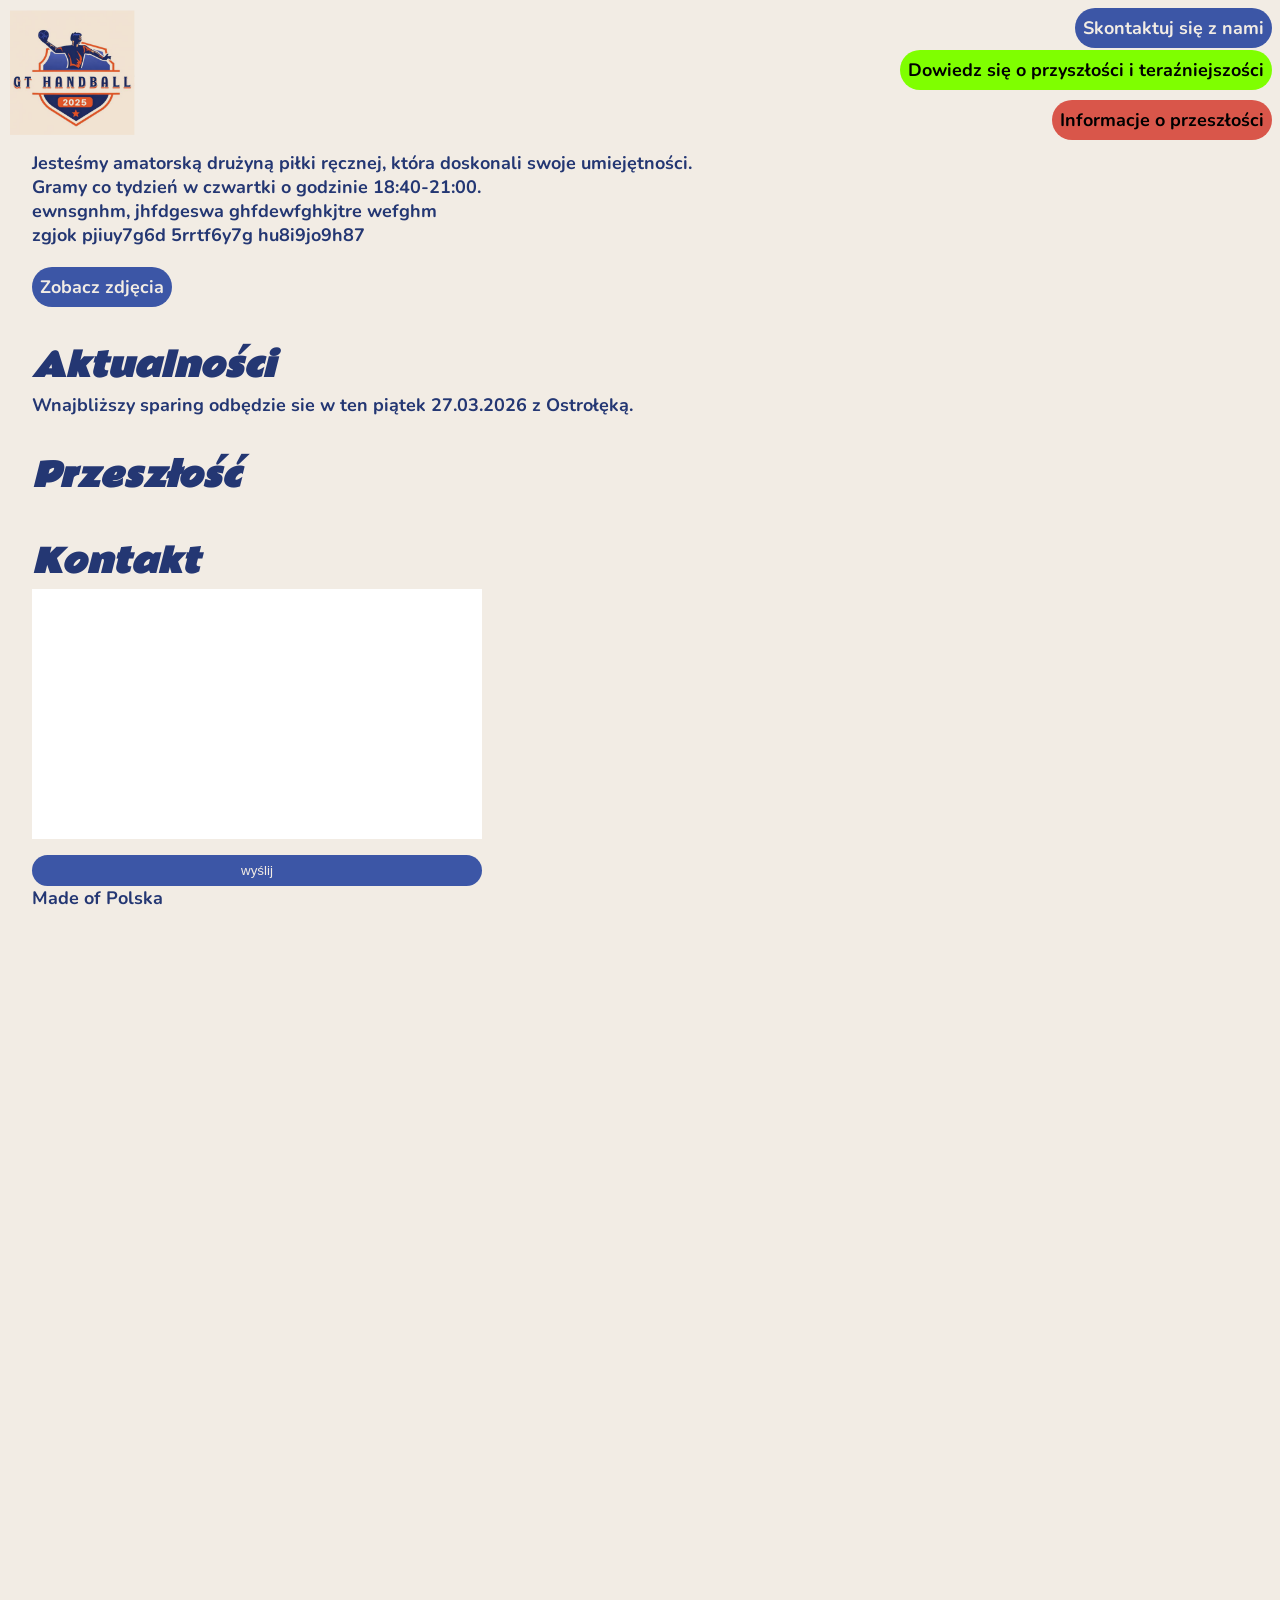
<file: index.html>
<!DOCTYPE html>
<html lang="en">
<head>
    <meta charset="UTF-8">
    <meta name="viewport" content="width=device-width, initial-scale=1.0">
    <title>Strona</title>
    <link rel="stylesheet" href="style.css">
    <link rel="preconnect" href="https://fonts.googleapis.com">

    <link rel="preconnect" href="https://fonts.gstatic.com" crossorigin>
    <link href="https://fonts.googleapis.com/css2?family=Nunito:ital,wght@0,200..1000;1,200..1000&family=Rammetto+One&display=swap" rel="stylesheet">
</head>
<body>
    <header class="header">
        <a class="logo" href="/">
            <img src="logo.PNG" alt="przejdź do strony głównej" class="logo__img" width="800px" height="800px">
        </a>
        <a href="#kontaktid" class="button header__button">
            Skontaktuj się z nami
        </a>

        <a href="#aktualnosciid" class="button aktualnosci__button header__button">
            Dowiedz się o przyszłości i teraźniejszości
        </a>

        <a href="#przeszloscid" class="button przeszlosc__button header__button">
            Informacje o przeszłości
        </a>
    </header>
    <main class="wazne-tresc">
        <section class="sekcja sekcja--strona">
            <div class="sekcja--strona__lewo">
                <p class="tekst">
                    Jesteśmy amatorską drużyną piłki ręcznej, która doskonali swoje umiejętności.
                </p>
                <p class="tekst">
                    Gramy co tydzień w czwartki o godzinie
                    18:40-21:00.
                </p>
                <p class="tekst">
                    ewnsgnhm, jhfdgeswa ghfdewfghkjtre wefghm
                </p>
                <p class="tekst">
                    zgjok pjiuy7g6d 5rrtf6y7g  hu8i9jo9h87
                </p>
                <a class="button sekcja--strona--button" href="./galeria.html">Zobacz zdjęcia</a>
            </div>
            




        </section>
        <section id="aktualnosciid" class="sekcja">
            <h2 >
                Aktualności
            </h2>
            <p>
                Wnajbliższy sparing odbędzie sie w ten piątek 27.03.2026 z Ostrołęką.
            </p>
        </section>

        <section id="przeszloscid" class="sekcja">
            <h2>
                Przeszłość
            </h2>
        </section>
        <section id="kontaktid" class="sekcja sekcja--kontakt">
        <form name="contact" method="POST" data-netlify="true">
            <h2>
                Kontakt
            </h2>
            <div class="">
                <textarea class="pole-tekstowe" name="wiadomosc" id=""></textarea>
                <button type="submit" class="button kontakt__submit">wyślij</button>
            </div>
            </form>
        </section>

        
    </main>
    <footer class="sekcja footer">
        <p>
            Made of Polska
        </p>
    </footer>
</body>
</html>
</file>
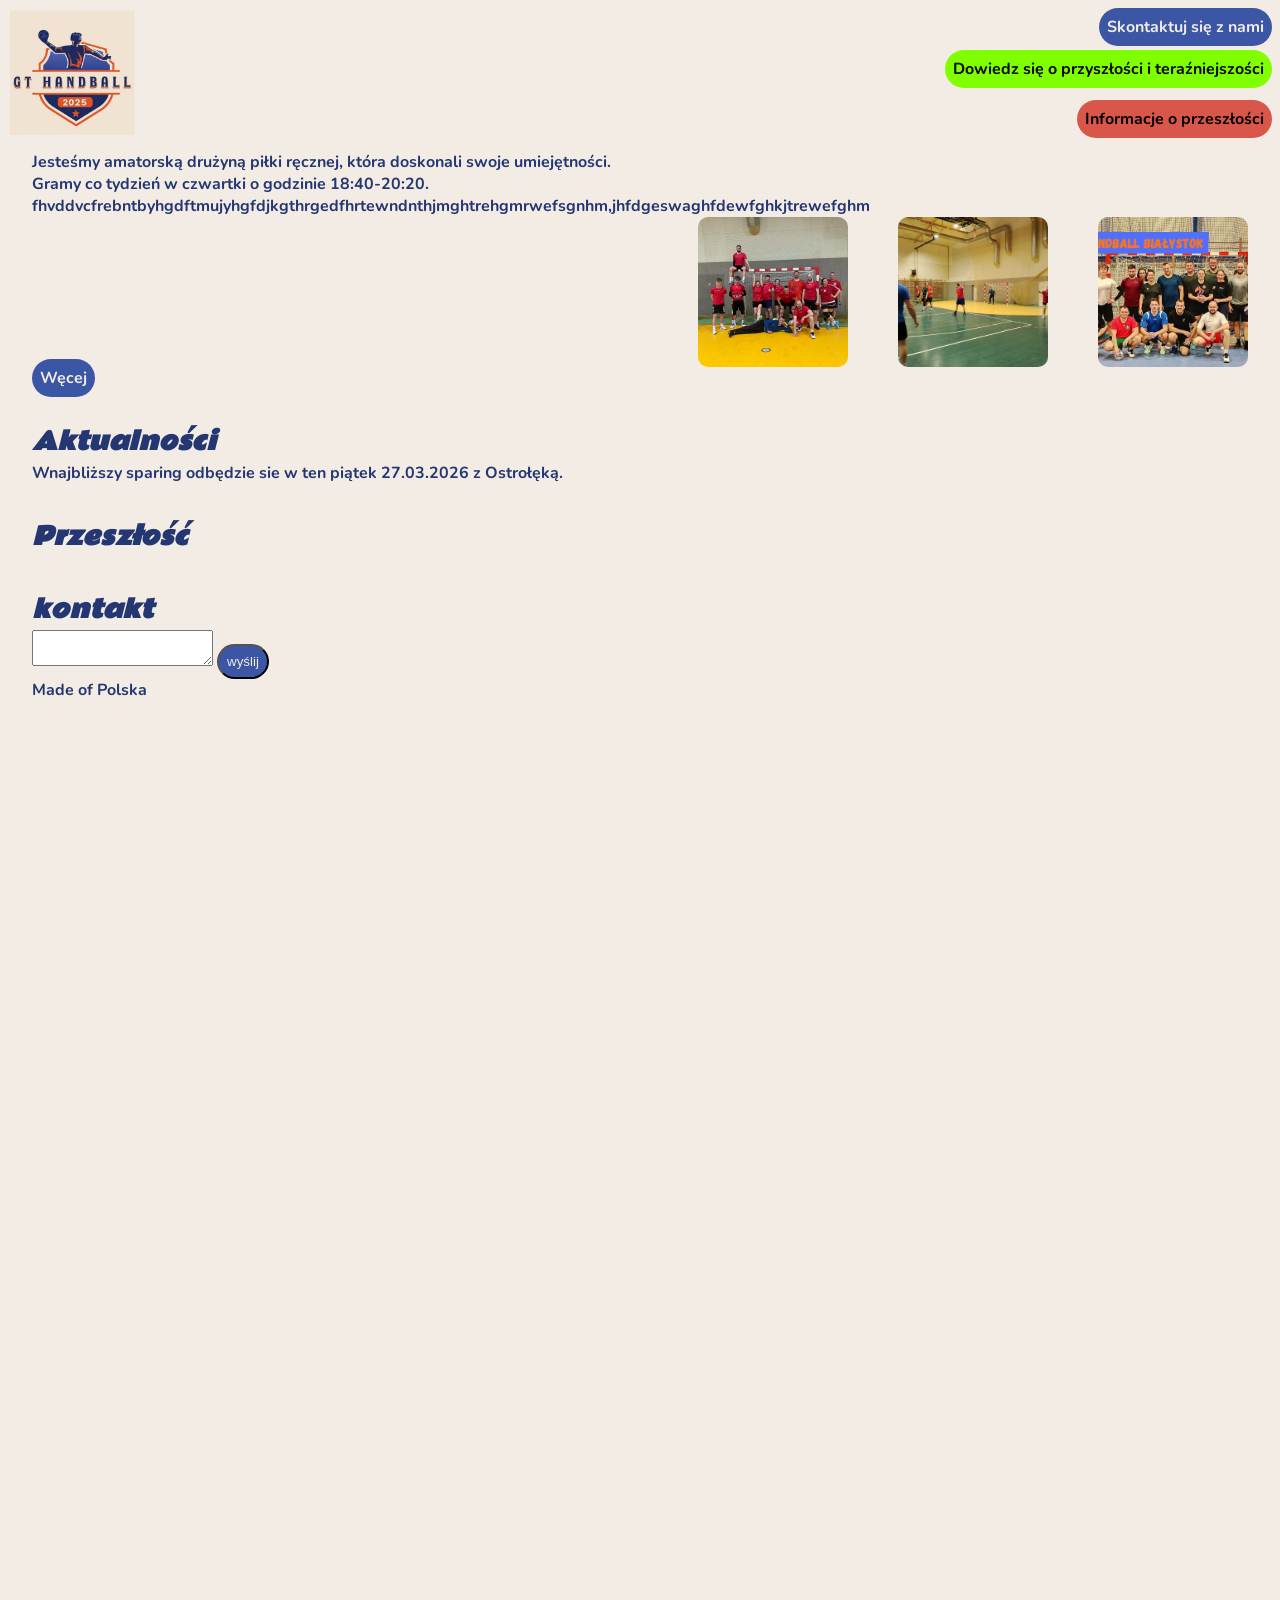
<file: GT-Handball/index.html>
<!DOCTYPE html>
<html lang="en">
<head>
    <meta charset="UTF-8">
    <meta name="viewport" content="width=device-width, initial-scale=1.0">
    <title>Strona</title>
    <link rel="stylesheet" href="style.css">
    <link rel="preconnect" href="https://fonts.googleapis.com">

    <link rel="preconnect" href="https://fonts.gstatic.com" crossorigin>
    <link href="https://fonts.googleapis.com/css2?family=Nunito:ital,wght@0,200..1000;1,200..1000&family=Rammetto+One&display=swap" rel="stylesheet">
</head>
<body>
    <header class="header">
        <a class="logo" href="/">
            <img src="logo.PNG" alt="przejdź do strony głównej" class="logo__img" width="800px" height="800px">
        </a>
        <a href="#kontaktid" class="button header__button">
            Skontaktuj się z nami
        </a>

        <a href="#aktualnosciid" class="button aktualnosci__button">
            Dowiedz się o przyszłości i teraźniejszości
        </a>

        <a href="#przeszloscid" class="button przeszlosc__button">
            Informacje o przeszłości
        </a>
    </header>
    <main class="wazne-tresc">
        <section class="sekcja sekcja--strona">
            <p class="tekst">
                Jesteśmy amatorską drużyną piłki ręcznej, która doskonali swoje umiejętności.
            </p>
            <p class="tekst">
                Gramy co tydzień w czwartki o godzinie
                18:40-20:20.
            </p>
            <p class="tekst">
                fhvddvcfrebntbyhgdftmujyhgfdjkgthrgedfhrtewndnthjmghtrehgmrwefsgnhm,jhfdgeswaghfdewfghkjtrewefghm
            </p>
            <div class="sekcja__linki">
                <a href=""><img class="sekcja__linki__img" src="sparing.png" alt=""></a>
                <a href=""><img class="sekcja__linki__img" src="sparing2.png" alt=""></a>
                <a href=""><img class="sekcja__linki__img" src="sklad.png" alt=""></a>
            </div>
            <a class="button" href="./galeria.html">Węcej</a>




        </section>
        <section id="aktualnosciid" class="sekcja">
            <h2 >
                Aktualności
            </h2>
            <p>
                Wnajbliższy sparing odbędzie sie w ten piątek 27.03.2026 z Ostrołęką.
            </p>
        </section>

        <section id="przeszloscid" class="sekcja">
            <h2>
                Przeszłość
            </h2>
        </section>
        <section id="kontaktid" class="sekcja sekcja--kontakt">
        <form name="contact" method="POST" data-netlify="true">
            <h2>
                kontakt
            </h2>
            <div>
                <textarea name="wiadomosc" id=""></textarea>
                <button type="submit" class="button">wyślij</button>
            </div>
            </form>
        </section>

        
    </main>
    <footer class="sekcja footer">
        <p>
            Made of Polska
        </p>
    </footer>
</body>
</html>
</file>
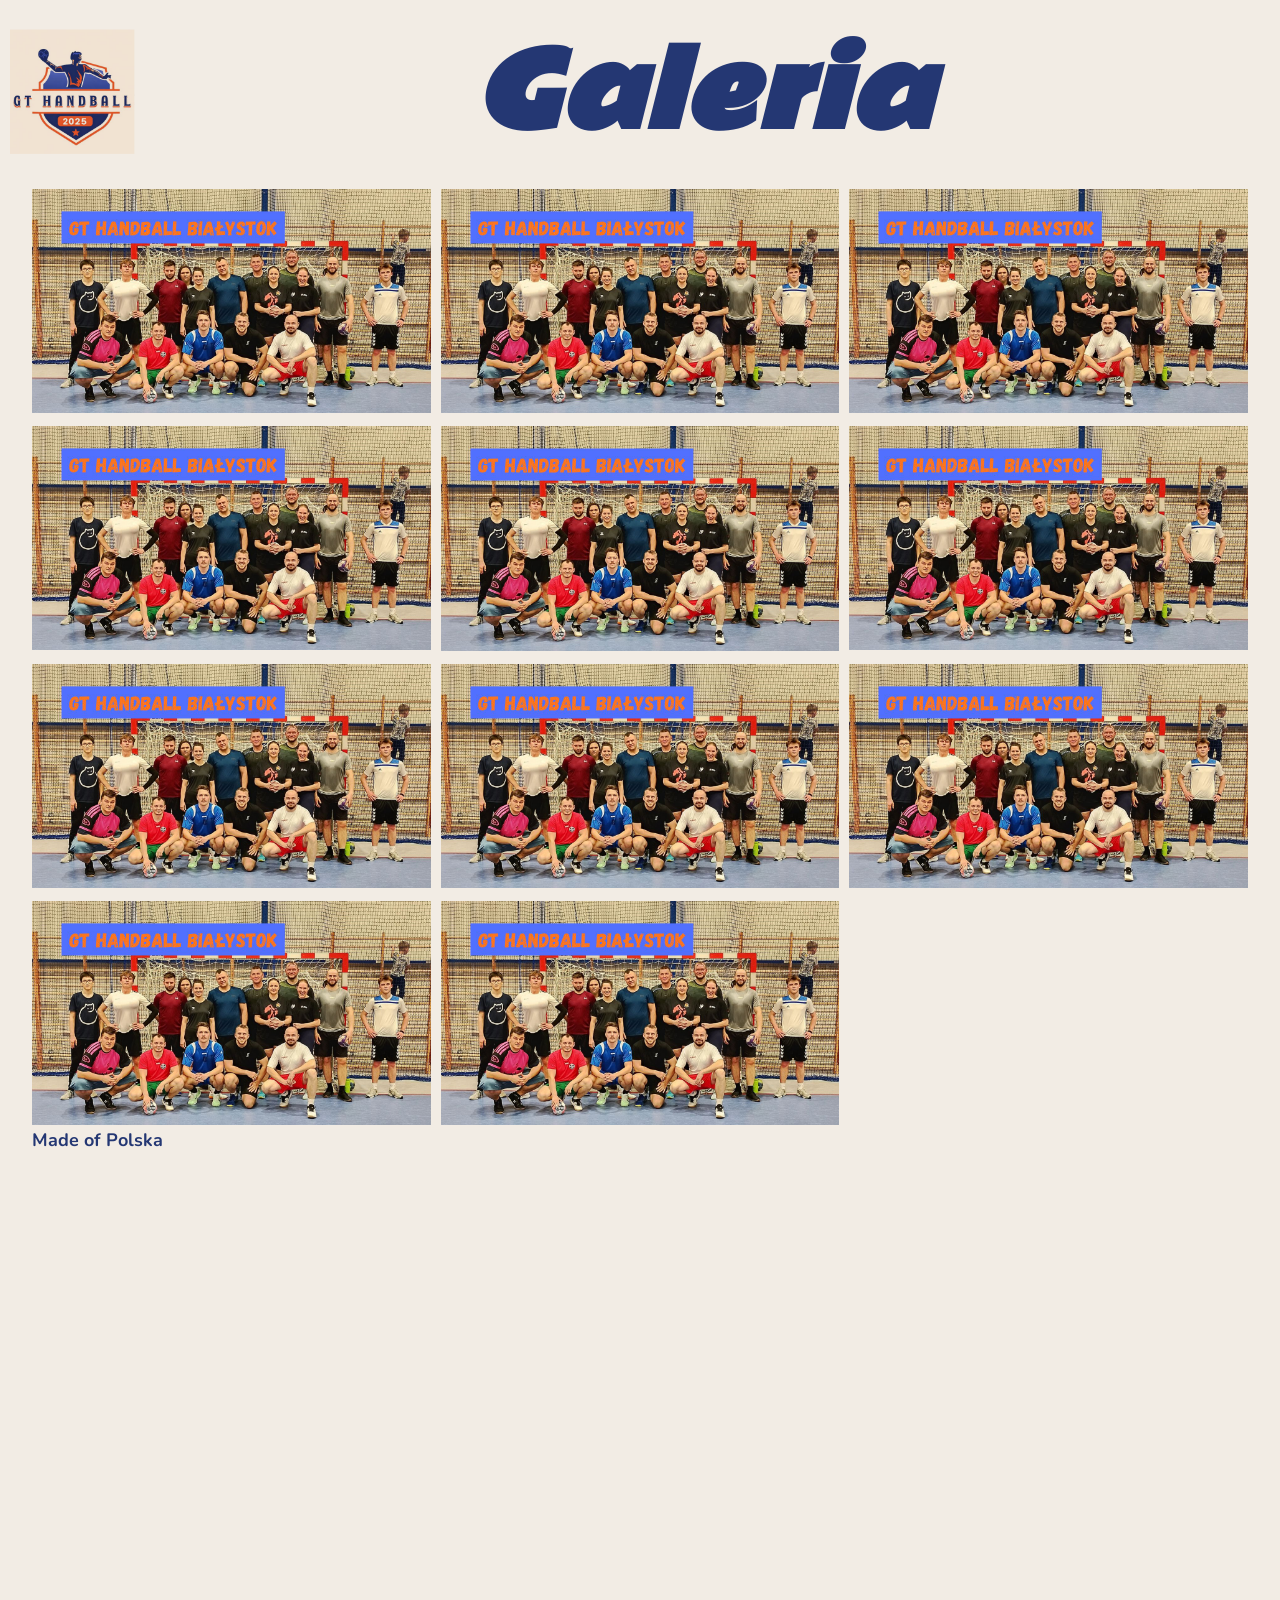
<file: galeria.html>
<!DOCTYPE html>
<html lang="en">
<head>
    <meta charset="UTF-8">
    <meta name="viewport" content="width=device-width, initial-scale=1.0">
    <title>Strona</title>
    <link rel="stylesheet" href="style.css">
    <link rel="preconnect" href="https://fonts.googleapis.com">

    <link rel="preconnect" href="https://fonts.gstatic.com" crossorigin>
    <link href="https://fonts.googleapis.com/css2?family=Nunito:ital,wght@0,200..1000;1,200..1000&family=Rammetto+One&display=swap" rel="stylesheet">
</head>
<body>
    <header class="header">
        <a class="logo" href="/">
            <img src="logo.PNG" alt="przejdź do strony głównej" class="logo__img" width="800px" height="800px">
        </a>
        <h1 class="header__title">
            Galeria
        </h1>
    </header>
    <main class="wazne-tresc">
        <section class="sekcja sekcja--galeria">
            <button>
                <img class="sekcja--galeria__img" src="sklad.png" alt="">
            </button>
            <button>
                <img class="sekcja--galeria__img" src="sklad.png" alt="">
            </button>
            <button>
                <img class="sekcja--galeria__img" src="sklad.png" alt="">
            </button>
            <button>
                <img class="sekcja--galeria__img" src="sklad.png" alt="">
            </button>
            <button>
                <img class="sekcja--galeria__img" src="sklad.png" alt="">
            </button>
            <button>
                <img class="sekcja--galeria__img" src="sklad.png" alt="">
            </button><button>
                <img class="sekcja--galeria__img" src="sklad.png" alt="">
            </button>
            <button>
                <img class="sekcja--galeria__img" src="sklad.png" alt="">
            </button>
            <button>
                <img class="sekcja--galeria__img" src="sklad.png" alt="">
            </button>
            <button>
                <img class="sekcja--galeria__img" src="sklad.png" alt="">
            </button>
            <button>
                <img class="sekcja--galeria__img" src="sklad.png" alt="">
            </button>
        </section>
    </main>
    <footer class="sekcja footer">
        <p>
            Made of Polska
        </p>
    </footer>
</body>
</html>
</file>
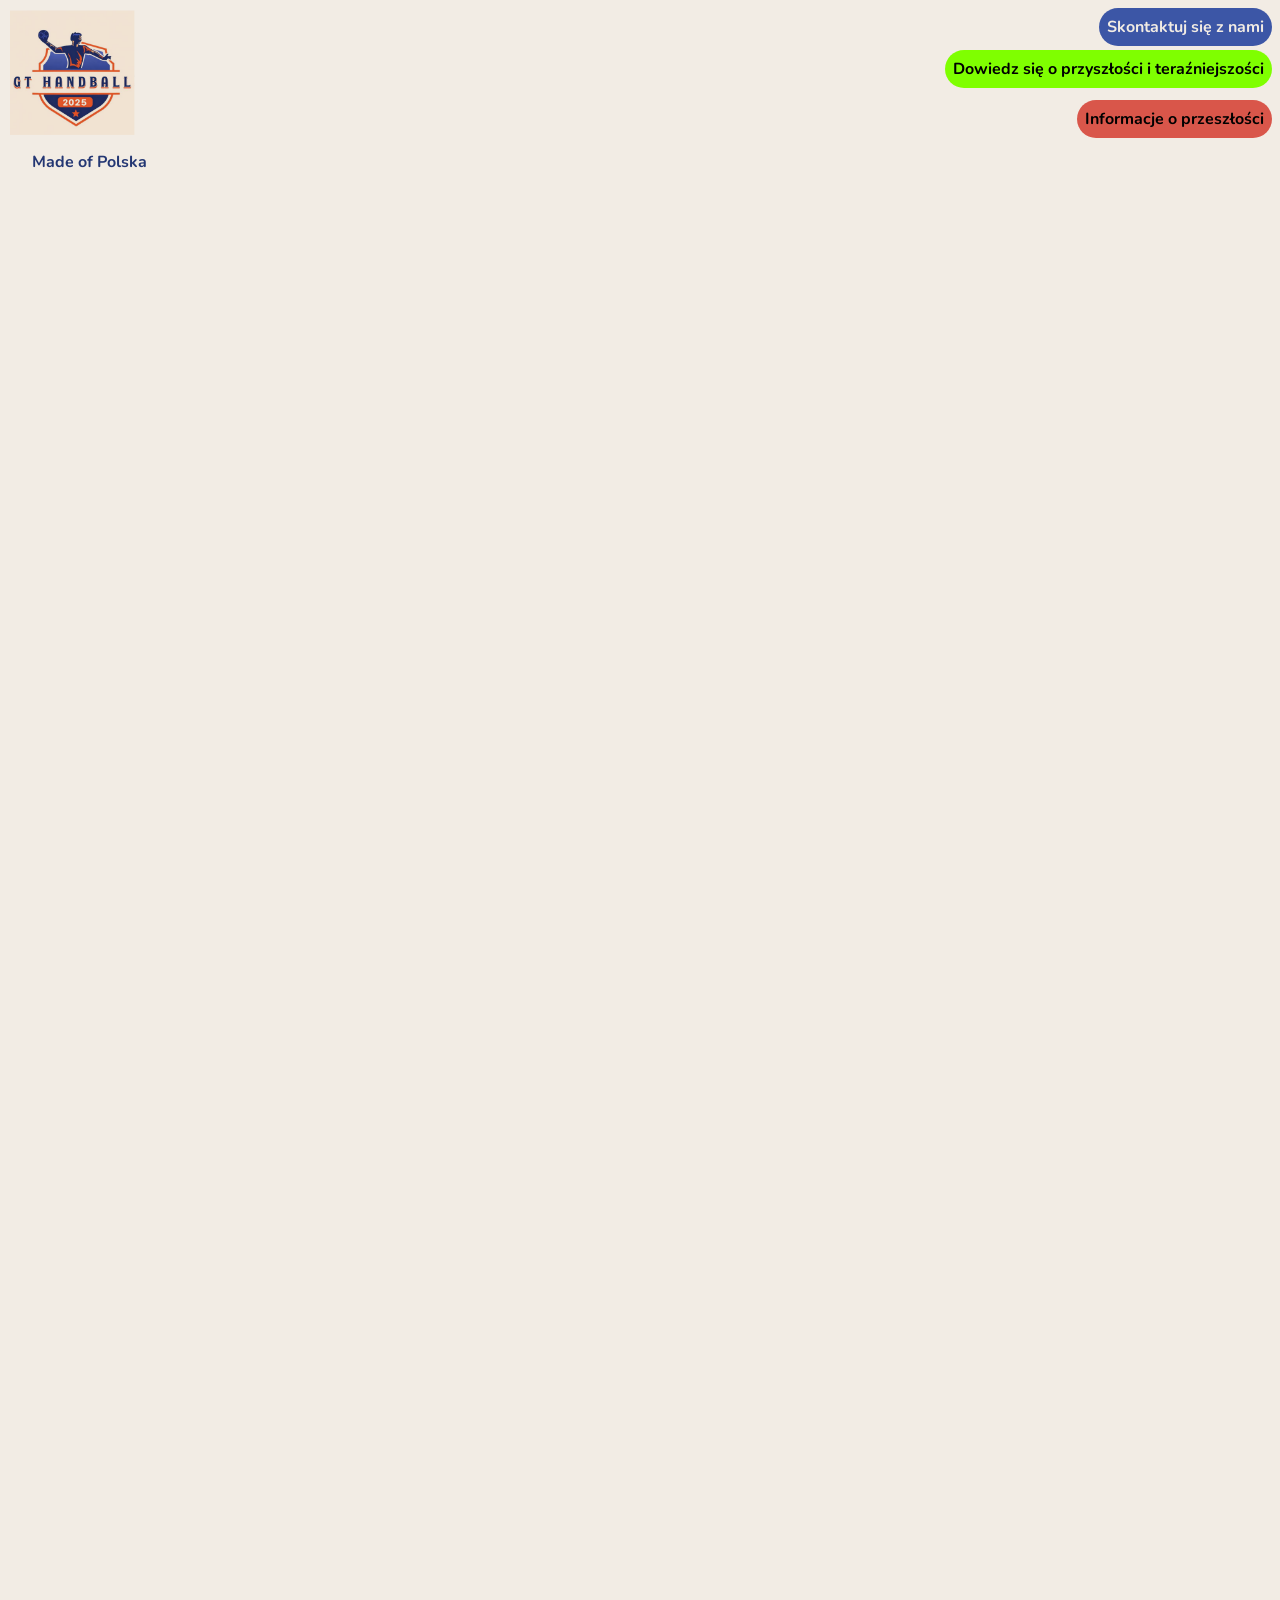
<file: GT-Handball/galeria.html>
<!DOCTYPE html>
<html lang="en">
<head>
    <meta charset="UTF-8">
    <meta name="viewport" content="width=device-width, initial-scale=1.0">
    <title>Strona</title>
    <link rel="stylesheet" href="style.css">
    <link rel="preconnect" href="https://fonts.googleapis.com">

    <link rel="preconnect" href="https://fonts.gstatic.com" crossorigin>
    <link href="https://fonts.googleapis.com/css2?family=Nunito:ital,wght@0,200..1000;1,200..1000&family=Rammetto+One&display=swap" rel="stylesheet">
</head>
<body>
    <header class="header">
        <a class="logo" href="/">
            <img src="logo.PNG" alt="przejdź do strony głównej" class="logo__img" width="800px" height="800px">
        </a>
        <a href="#kontaktid" class="button header__button">
            Skontaktuj się z nami
        </a>

        <a href="#aktualnosciid" class="button aktualnosci__button">
            Dowiedz się o przyszłości i teraźniejszości
        </a>

        <a href="#przeszloscid" class="button przeszlosc__button">
            Informacje o przeszłości
        </a>
    </header>
    <main class="wazne-tresc">
        <section class="sekcja sekcja--galeria"></section>
    </main>
    <footer class="sekcja footer">
        <p>
            Made of Polska
        </p>
    </footer>
</body>
</html>
</file>
<file: style.css>
*{
    margin:0;
    box-sizing: border-box;
}
body{
    background-color: #F2ECE4;
    color:#243773; 
    min-height: 2000px;
    font-family: "Nunito", sans-serif;
    font-weight: 700;
    font-size: 18px;
}
h2,h1,h3{
    font-family: "Rammetto One", sans-serif;
    font-style: italic;
}
h1{
    font-size: 100px;
}
h2{
    font-size: 2rem;
}
h3{
    font-size: 1.5rem;
}
button{
    background: none;
    border: none;
    padding: 0;
    display: block;

}
img{
    max-width: 100%;
    max-height: auto;
    background-size: cover;
}
.logo__img{
    mix-blend-mode: multiply;
    width: 125px;
    height: 125px;
}
.header{
    display:flex;
    justify-content: space-between;
    padding:10px;
    align-items: center;
    
}
.button{
    text-decoration: none;
    background-color: #3C56A6;
    color: #F2ECE4;
    padding:8px;
    border-radius: 23456px;
    transition: 300ms;
}
.header__button{
    position:fixed;
    top: 8px;
    right: 8px;
    
}
.header__button:active{
    translate: 23px -12px;
}
.aktualnosci__button{
    background-color: chartreuse;
    color:black;
    position: fixed;
    top: 50px;
    right: 8px;
    --brightness:150%;
}

.przeszlosc__button{
    background-color: #D9564A;
    color:black;
    position:fixed;
    top:100px;
    right: 8px;
}
.button:hover{
    filter: brightness(var(--brightness, 130%));
}
.button:active{
    scale: 80%;
    opacity: 50%;
    
}
/* .tekst::first-letter{
    font-size: ;
    color: ;
} */
.sekcja__linki__img{
    object-fit: cover;
    width: 150px;
    height: 150px;
    border-radius: 10px;
    align-items: end;
    display: flex;
}
.sekcja__linki{
    display: flex;
    flex-wrap: wrap;
    gap: 50px;
}
/* .dialog{
    position: fixed;
    background: #D9564A;
    left: 50%;
    top: 50%;
    translate: -50% -50%;
    rotate: 180deg;
    transform:translate(-50%,-50%) rotate(180deg);
} */
.sekcja{
    margin-inline: 32px;
}
.sekcja + .sekcja{
    margin-top:32px;
}
.sekcja--strona{
    display: flex;
    gap: 30px;
    flex-direction: column;
    justify-content: center;
}
.sekcja--strona--button{
    margin-top: 20px;
}
.sekcja--galeria{
    display: grid;
    grid-template-columns: 1fr 1fr 1fr;
    gap: 10px;
}
.header__title{
    margin-inline: auto;
}

.sekcja--strona__lewo{
    display: flex;
    flex-direction: column;
    align-items: start;
    
}
.pole-tekstowe{
    resize: none;
    min-width: 450px;
    max-width: 100%;
    height: 250px;
    border: none;
    color: inherit;
    font-family: inherit;
    font-weight: 400;
}
.kontakt__submit{
    margin-top: 10px;
    width: 450px;
    text-align: center;
}

@media (width>500px) {
.sekcja--strona{
    justify-content: space-between;
    flex-direction: row;
}
}







/* #243773
#3C56A6
#F2ECE4
#F2522E
#D9564A */
</file>
<file: GT-Handball/style.css>
*{
    margin:0;
    box-sizing: border-box;
}
body{
    background-color: #F2ECE4;
    color:#243773; 
    min-height: 2000px;
    font-family: "Nunito", sans-serif;
    font-weight: 700;
}
h2,h1,h3{
    font-family: "Rammetto One", sans-serif;
    font-style: italic;
}

.logo__img{
    mix-blend-mode: multiply;
    width: 125px;
    height: 125px;
}
.header{
    display:flex;
    justify-content: space-between;
    padding:10px;
    align-items: center;
    
}
.button{
    text-decoration: none;
    background-color: #3C56A6;
    color: #F2ECE4;
    padding:8px;
    border-radius: 23456px;
    transition: 300ms;
}
.header__button{
    position:fixed;
    top: 8px;
    right: 8px;
}

.aktualnosci__button{
    background-color: chartreuse;
    color:black;
    position: fixed;
    top: 50px;
    right: 8px;
    --brightness:150%;
}

.przeszlosc__button{
    background-color: #D9564A;
    color:black;
    position:fixed;
    top:100px;
    right: 8px;
}
.button:hover{
    filter: brightness(var(--brightness, 130%));
}
.button:active{
    scale: 80%;
    opacity: 50%;
    translate: 23px -12px;
}
/* .tekst::first-letter{
    font-size: ;
    color: ;
} */
.sekcja__linki__img{
    object-fit: cover;
    width: 150px;
    height: 150px;
    border-radius: 10px;
    align-items: end;
    display: flex;
}
.sekcja__linki{
    display: flex;
    flex-wrap: wrap;
    gap: 50px;
    justify-content: end;
}
/* .dialog{
    position: fixed;
    background: #D9564A;
    left: 50%;
    top: 50%;
    translate: -50% -50%;
    rotate: 180deg;
    transform:translate(-50%,-50%) rotate(180deg);
} */
.sekcja{
    margin-inline: 32px;
}
.sekcja + .sekcja{
    margin-top:32px;
}





/* #243773
#3C56A6
#F2ECE4
#F2522E
#D9564A */
</file>
